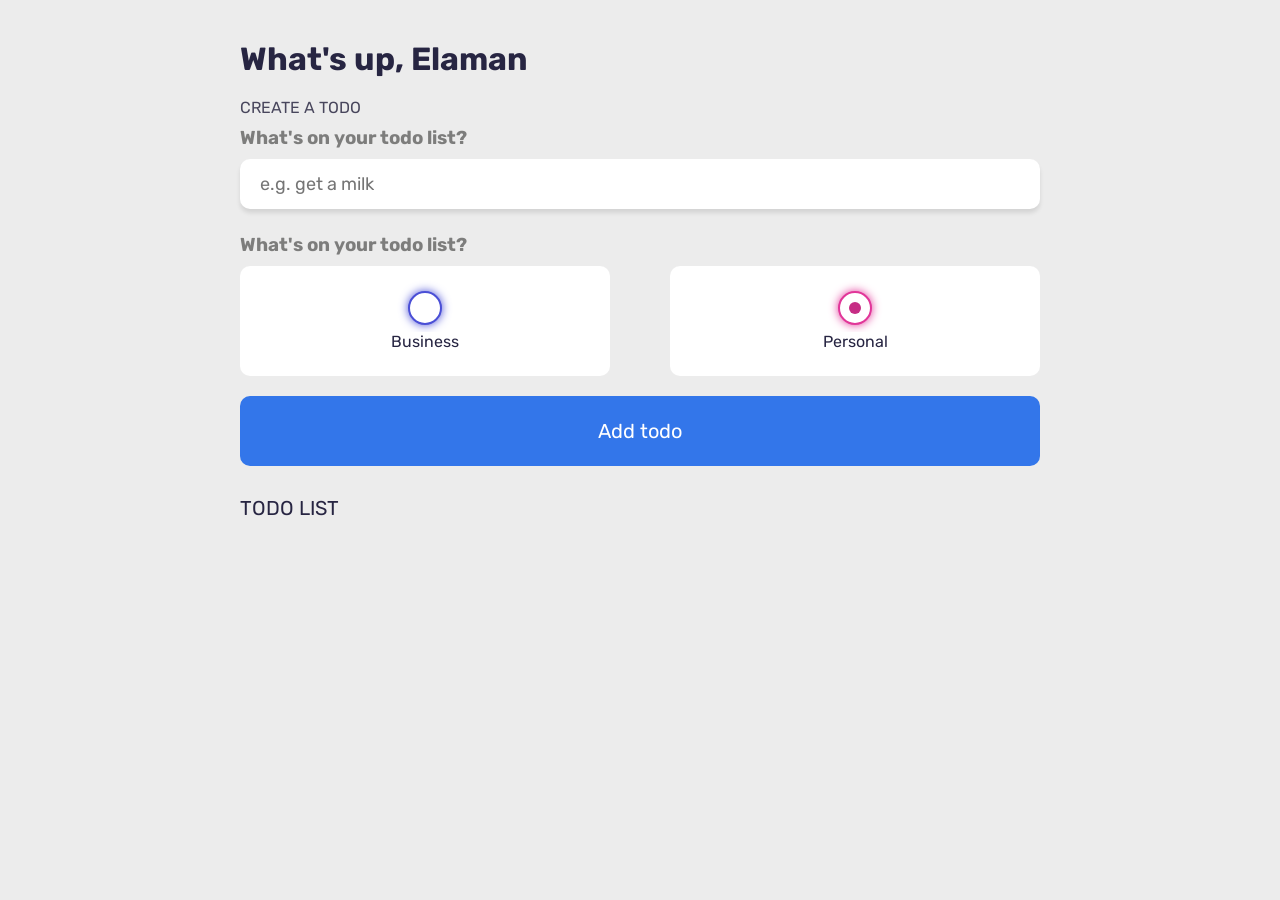
<file: index.html>
<!DOCTYPE html>
<html lang="en">
<head>
    <meta charset="UTF-8">
    <title>todoList</title>
    <link rel="stylesheet" href="style.css">
    <script src="main.js" defer></script>
</head>
<body>
<main class="main">
    <div class="main__container">

        <h1 class="main__title">What's up,
            <span class="main__title edit" contenteditable="true">Elaman</span>
        </h1>


        <p class="main__description">CREATE A TODO</p>

        <h3 class="main__todoText">What's on your todo list?</h3>
        <input type="text" class="main__todoInput" id="todo_input" placeholder="e.g. get a milk">
        <h3 class="main__todoText">What's on your todo list?</h3>

        <div class="radio-buttons">
            <label class="radio-button">
                <input type="radio" name="category" value="business" id="radio_btn_business">
                <span class="radio-btn business"></span>
                <div class="radio-title">Business</div>
            </label>
            <label class="radio-button">
                <input type="radio" name="category" value="personal" checked id="radio_btn_personal">
                <span class="radio-btn personal"></span>
                <div class="radio-title">Personal</div>
            </label>
        </div>

        <div class="main__btn">
            <button class="btn-add-todo" id="add_todo_btn">Add todo</button>
        </div>
        <p class="main__todo-text">TODO LIST</p>
        <div class="todo__list" id="todoList">
            <!--            <li class="list-group-item">-->
            <!--                <div class="list-group-item-left">-->
            <!--                    <label class="todo-list-radio">-->
            <!--                        <input type="checkbox">-->
            <!--                        <span class="radio-btn personal"></span>-->
            <!--                    </label>-->
            <!--                    <span class="todo-task-text">Тут будет таск</span>-->
            <!--                </div>-->

            <!--                <span class="todo-buttons">-->
            <!--                    <button class="btn btn-edit-task">Edit</button>-->
            <!--                    <button class="btn btn-edit-delete">Delete</button>-->
            <!--                </span>-->
            <!--            </li>-->
        </div>

    </div>


</main>
</body>
</html>
</file>
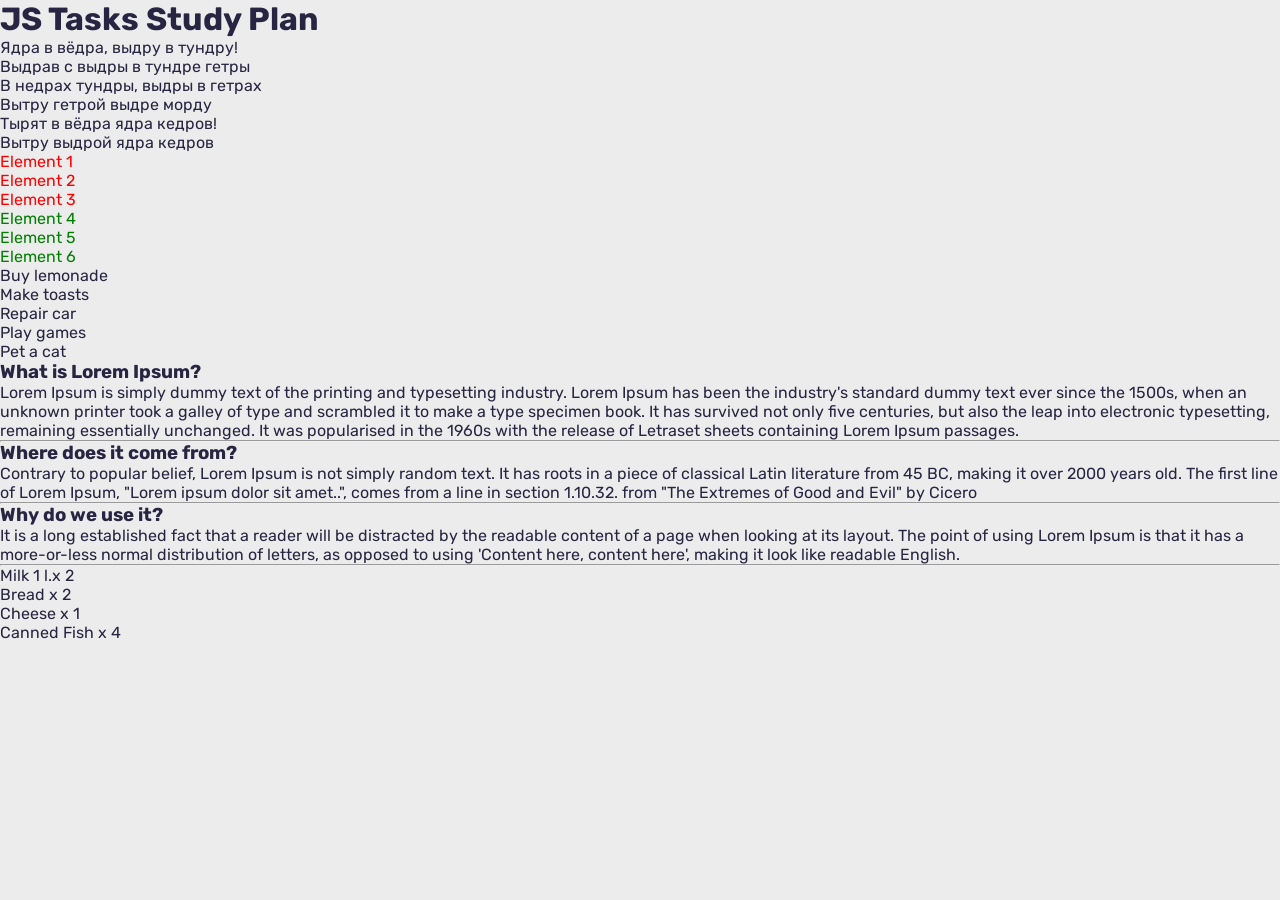
<file: JS Tasks Study Plan/Test.html>
<!DOCTYPE html>
<html lang="en">
<head>
    <meta charset="UTF-8">
    <title>JS Tasks Study Plan</title>
    <link rel="stylesheet" href="../style.css">
</head>
<body>
    <h1>JS Tasks Study Plan</h1>
    <div id="string-1">Ядра в вёдра, выдру в тундру!</div>
    <div id="string-2">Выдрав с выдры в тундре гетры</div>
    <div id="string-3">В недрах тундры, выдры в гетрах </div>
    <div id="string-4">Вытру гетрой выдре морду </div>
    <div id="string-5">Тырят в вёдра ядра кедров!</div>
    <div id="string-6">Вытру выдрой ядра кедров</div>

    <div class="element">Element 1</div>
    <div class="element">Element 2</div>
    <div class="element">Element 3</div>
    <div class="element">Element 4</div>
    <div class="element">Element 5</div>
    <div class="element">Element 6</div>

    <ol id="todo-list"></ol>

    <article>
        <h3>What is Lorem Ipsum?</h3>
        <p>Lorem Ipsum is simply dummy text of the printing and typesetting industry. Lorem Ipsum has been the industry's standard dummy text ever since the 1500s, when an unknown printer took a galley of type and scrambled it to make a type specimen book. It has survived not only five centuries, but also the leap into electronic typesetting, remaining essentially unchanged. It was popularised in the 1960s with the release of Letraset sheets containing Lorem Ipsum passages.</p>
        <h3>Where does it come from?</h3>
        <p>Contrary to popular belief, Lorem Ipsum is not simply random text. It has roots in a piece of classical Latin literature from 45 BC, making it over 2000 years old. The first line of Lorem Ipsum, "Lorem ipsum dolor sit amet..", comes from a line in section 1.10.32. from "The Extremes of Good and Evil" by Cicero</p>
        <h3>Why do we use it?</h3>
        <p>It is a long established fact that a reader will be distracted by the readable content of a page when looking at its layout. The point of using Lorem Ipsum is that it has a more-or-less normal distribution of letters, as opposed to using 'Content here, content here', making it look like readable English.</p>
    </article>

    <div id="cart-items">
        <div class="item">Milk 1 l.<span class="qty">x 2</span></div>
        <div class="item">Cola 1.5 l. <span class="qty">x 1</span></div>
        <div class="item">Bread <span class="qty">x 2</span></div>
        <div class="item">Cheese <span class="qty">x 1</span></div>
        <div class="item">Chocolate bar <span class="qty">x 3</span></div>
    </div>


</body>
<script src="test.js"></script>
</html>
</file>
<file: style.css>
@import url('https://fonts.googleapis.com/css2?family=Nunito+Sans:opsz,wght@6..12,200;6..12,400;6..12,500;6..12,700&family=Rubik:wght@400;500;700&display=swap');

* {
    font-family: Rubik, sans-serif;
    padding: 0;
    margin: 0;
    background-color: #ECECEC;
    color: #272542;
}
.main__container {
    margin: 0 auto;
    max-width: 800px;
}
.main__title .edit {
    border: none;
    outline: none;
}
.main__title {
    margin: 40px 0 20px;
    color: #272542;
}
.main__description{
    margin: 20px 0 10px;
    color: #48465C;
}
.main__todoText {
    color: #7D7D7C;
}
.main__todoInput {
    width: 100%;
    height: 50px;
    padding: 10px 20px;
    box-sizing: border-box;
    font-size: 18px;
    border-radius: 10px;
    background: #FFF;
    border-style: none ;
    outline: none;
    margin: 10px 0 25px;
    box-shadow: 0px 4px 4px rgba(0, 0, 0, 0.1);
}


.radio-buttons{
    display: flex;
    justify-content: space-between;
    margin-top: 10px;
}
.radio-button{
    display: flex;
    flex-direction: column;
    align-items:center;
    justify-content: center;
    padding: 10px;
    background-color: #fff;
    border-radius: 10px;
    height: 90px;
    width: 350px;
    cursor: pointer;
}
.radio-title{
    background-color: #FFFFFF;
    margin-top: 7px;
}

input[type="radio"],
input[type="checkbox"]{
    display: none;
}
.radio-btn{
    display: flex;
    align-items: center;
    justify-content: center;
    width: 30px;
    height: 30px;
    border-radius: 50%;
    border: 2px solid #e13699;
    background-color: #FFFFFF;
    box-shadow: 0 0 10px #e13699;
}
.radio-btn.business{
    border-color:#4A4FD6;
    box-shadow: 0 0 10px #4A4FD6;

}

.radio-btn::after{
    content: '';
    display: block;
    width: 0px;
    height: 0px;
    border-radius: 50%;
    transition: 0.1s ease-in-out;
}
.radio-btn.business::after{
    background-color:#4A4FD6;
}
.radio-btn.personal::after{
    background-color:#C62D85;
}
input:checked ~ .radio-btn::after{
    width: 12px;
    height: 12px;
}

.btn-wrapper{
    max-width: 623px;

}
.btn-add-todo{
    border: none;
    outline: none;
    width: 100%;
    height: 70px;
    border-radius: 10px;
    background: #3376EA;
    margin-top: 20px;
    color: #FFF;
    cursor: pointer;
    font-size: 20px;
    margin-bottom: 30px;
}
.btn-add-todo:active{
    box-shadow: 3px 3px 10px #3376EA inset;
    transform: translateY(1px);
    transition: 0.2s;
}
.btn-add-todo:hover{
    box-shadow: 3px 3px 10px #3376EA;
    border: none;
    transition: 0.2s;
}
.main__todo-text {
    font-size: 20px;
}

.list-group-item {
    width: 100%;
    height: 70px;
    border-radius: 30px;
    display: flex;
    align-items: center;
    justify-content: space-between;
    padding: 10px 20px;
    background-color: #ffffff;
    margin: 15px 0;
    box-sizing: border-box;
}

.todo-list-radio {
    display: flex;
    align-items: center;
    margin-right: 20px;
    background-color: transparent;
    cursor: pointer;
}

.btn-edit-task {
    background-color: #CF318B;
    color: white;
    border: none;
    width: 60px;
    height: 45px;
    font-size: 16px;
    border-radius: 5px;
    padding: 5px 10px;
    margin-right: 5px;
    cursor: pointer;
}

.btn-edit-delete {
    background-color: #e55113;
    color: white;
    border: none;
    border-radius: 5px;
    padding: 5px 10px;
    cursor: pointer;
    width: 100px;
    height: 45px;
    font-size: 16px;
}
.todo-buttons {
    background-color: transparent;
}
.todo-task-text {
    font-size: 20px;
    background-color: transparent;
    border: none;
    outline: none
}

.list-group-item-left {
    display: flex;
    background-color: transparent;
    align-items: center;
}
.task-done {
    text-decoration: line-through;
}
</file>
